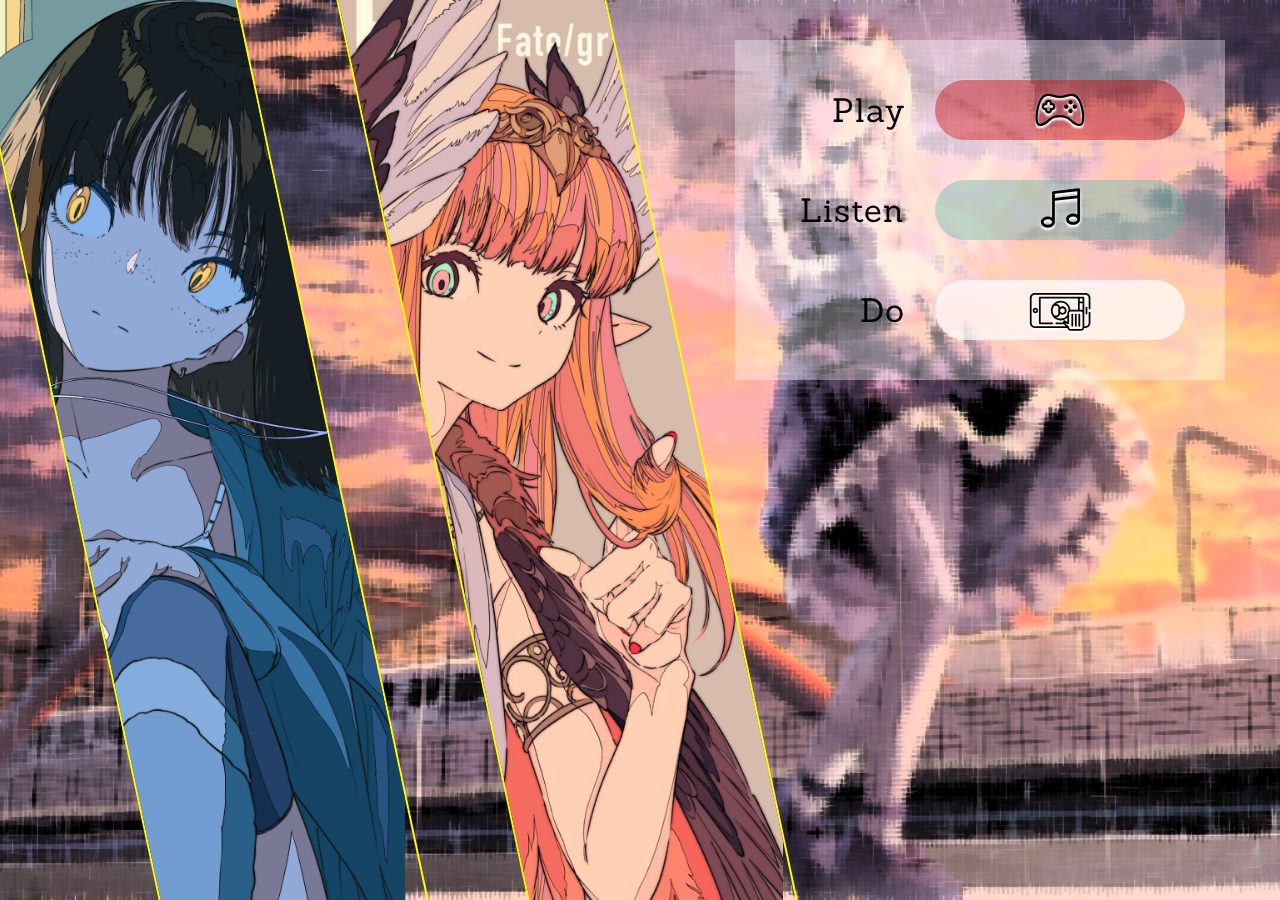
<file: index.html>
<!doctype html>

<html lang="en">

<head>
	<meta charset="utf-8">

	<title>The Repository</title>
	<meta name="description" content="The Repository">
	<meta name="author" content="smoked-panini-exterminator">
	<link href="https://fonts.googleapis.com/css2?family=Sanchez&display=swap" rel="stylesheet"> 
	<link rel="stylesheet" href="styles/index.css">
</head>

<body>
	<div class="main">
		<div class="slant slant-1">
			<div class="slant-inner slant-inner-1" src="assets/girl-1.png"></div>
		</div>
		<div class="slant slant-2">
			<div class="slant-inner slant-inner-2" src="assets/girl-1.png"></div>
		</div>

	</div>

	<div class="actions">
		<div class="action-pair">
			<div class="action-label"> <span> Play </span> </div>
			<button class="action play" onclick="window.location.href='play.html';">
				<img class="action-icon icon-play" src="assets/icon-play.svg"/>
			</button>
		</div>

		<div class="action-pair">
			<div class="action-label"> <span> Listen </span> </div>
			<button class="action listen" onclick="window.location.href='listen.html';">
				<img class="action-icon icon-listen" src="assets/icon-listen.svg" />
			</button>
		</div>
		<div class="action-pair">
			<div class="action-label"> <span> Do </span> </div>
			<button class="action do" onclick="window.location.href='https://www.google.com';">
				<img class="action-icon icon-do" src="assets/icon-do.svg" />
			</button>
		</div>
</body>
</file>
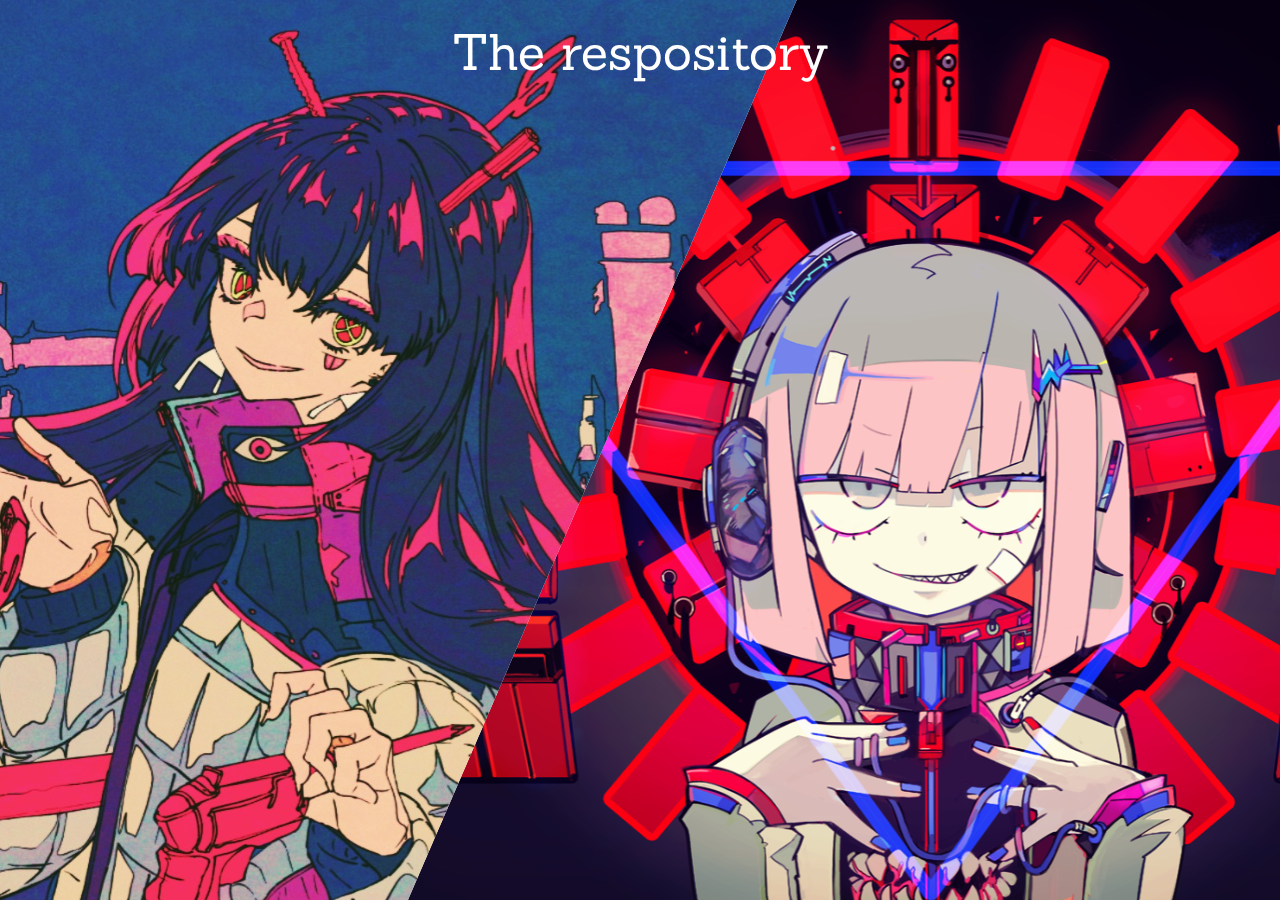
<file: listen.html>
<!doctype html>

<html lang="en">

<head>
	<meta charset="utf-8">

	<title>The Repository</title>
	<meta name="description" content="The Repository">
	<meta name="author" content="smoked-panini-exterminator">
	<link href="https://fonts.googleapis.com/css2?family=Sanchez&display=swap" rel="stylesheet"> 
	<link rel="stylesheet" href="styles/listen.css">
</head>

<body>
	<div class="main">
		<a href="index.html"> <div class="title"> The respository </div> </a>
		<iframe class="main-iframe" scrolling="no" frameborder="no" allow="autoplay" src="https://w.soundcloud.com/player/?url=https%3A//api.soundcloud.com/users/744840217&color=%23ff5500&auto_play=false&hide_related=false&show_comments=true&show_user=true&show_reposts=false&show_teaser=true&visual=true"></iframe>
	</div>

</body>
</file>
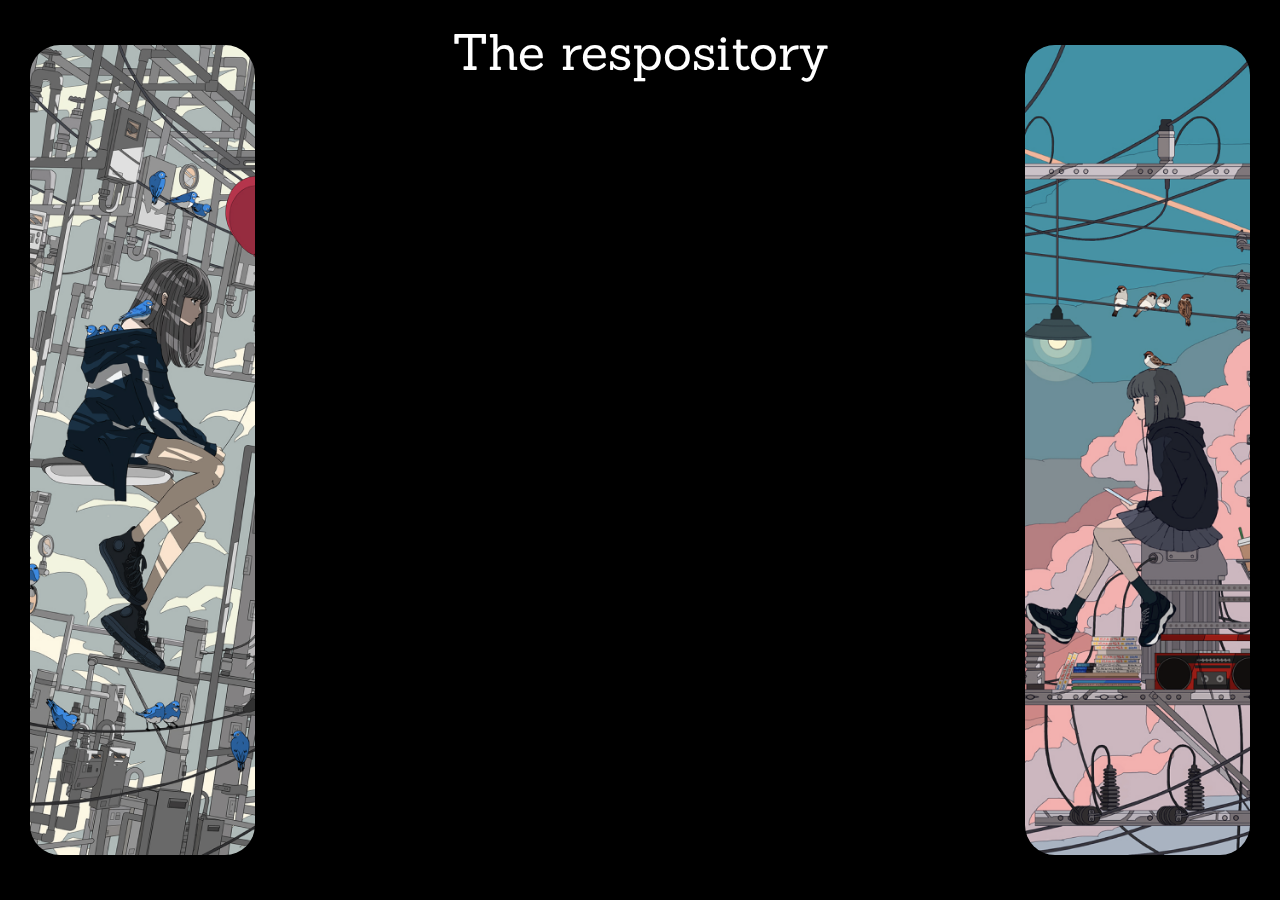
<file: play.html>
<!doctype html>

<html lang="en">

<head>
	<meta charset="utf-8">

	<title>The Repository</title>
	<meta name="description" content="The Repository">
	<meta name="author" content="smoked-panini-exterminator">
	<link href="https://fonts.googleapis.com/css2?family=Sanchez&display=swap" rel="stylesheet"> 
	<link rel="stylesheet" href="styles/play.css">
</head>

<body>
	<a href="index.html"> <div class="title"> The respository </div> </a>
	<div class="girl girl-left"></div>
	<div class="girl girl-right"></div>
	<iframe class="game" src="https://zuccanado.github.io/cashino/"></iframe>
</body>
</file>
<file: styles/index.css>
body {
	padding: 0;
	margin: 0;
}
.main {
	background: top/cover no-repeat url("../assets/background.png");
	height: 100vh;
	position: fixed;
	width: 100vw;
}

img {
	top: 0;
	padding: 0;
	margin: 0;
}

.slant {
	position: absolute;
	width: 30vh;
	transform: skewX(12deg);
	overflow: hidden;
	border-left: solid 2px yellow;
	border-right: solid 2px yellow;
	box-sizing: border-box;
	height: calc(100vh);
}

.slant-inner {
	position: relative;
	height: 100vh;
	transform: skewX(-12deg);
}

.slant-1 {
	transform: skewX(12deg) translateX(7vh)
}

.slant-2 {
	transform: skewX(12deg) translateX(48vh)
}

.slant-inner-1 {
	left: -7.3vh;
	min-width: 100vh;
	background: left/contain no-repeat url("../assets/girl-1.png");
}

.slant-inner-2 {
	left: -11vh;
	min-width: 100vh;
	background: left/contain no-repeat url("../assets/girl-2.png");
}

.actions {
	background: rgba(255, 255, 255, 0.35);
	padding: 20px 40px 20px 30px;
	width: 420px;
	top: 40px;
	right: 55px;
	position: absolute;

	display: flex;
	flex-direction: column;
}

.action-icon.icon-play {
	height: 50px;
}


.action-icon.icon-listen {
	height: 45px;
}

.action-icon.icon-do {
	height: 43px;
	transform: translateY(4px);
}

.action-pair {
	display: flex;
	padding: 20px 0;
	justify-content: space-between;
}

.action-label {
	font-family: sanchez, sans-serif;
	letter-spacing: 0.03em;
	font-size: 33px;
	width: 140px;
	display: flex;
	justify-content: flex-end;
	align-items: center;
}

.action {
	width: 250px;
	height: 60px;
	border: none;
	border-radius: 30px;
	display: flex;
	justify-content: center;
	align-items: center;
	cursor: pointer;
}

.action.play {
	background-color: rgba(195, 00, 00, 0.4);
}

.action.play:hover {
	background-color: rgba(195, 00, 00, 0.6);
}

.action.play:active {
	background-color: rgba(195, 00, 00, 0.7);
}


.action.listen {
	background-color: rgba(94, 182, 166, 0.4)
}

.action.listen:hover {
	background-color: rgba(94, 182, 166, 0.6)
}

.action.listen:active {
	background-color: rgba(94, 182, 166, 0.7);
}

.action.do {
	background-color: rgba(255, 255, 255, 0.7);
}

.action.do:hover {
	background-color: rgba(255, 255, 255, 0.9);
}

.action.do:active {
	background-color: rgba(255, 255, 255, 1.0);
}
</file>
<file: styles/listen.css>
body {
	padding: 0;
	margin: 0;
}

.main {
	background: top/cover no-repeat url("../assets/listen-background.svg");
	height: 100vh;
	position: fixed;
	width: 100vw;
}

.main-iframe {
	display: block;
	width: 300px;
	height: 400px;
	position: absolute;
	top: 50%;
	left: 50%;
	transform: translate(-50%, -50%);
	margin: auto;
}

.title {
	position: absolute;
	top: 10px;
	left: 50%;
	transform: translateX(-50%);
	padding: 10px;
	color: white;
	width: 380px;
	font-size: 50px;
	font-family: sanchez, sans-serif;
	text-align: center;
	color: white;
	text-decoration: none;
	border-radius: 20px;
}

.title:hover {
	background: rgba(255, 255, 255, 0.2);
}

.title:active {
	background: rgba(255, 255, 255, 0.4);
}
</file>
<file: styles/play.css>
body {
	padding: 0;
	margin: 0;

	background-color: black;
}

.title {
	position: absolute;
	top: 10px;
	left: 50%;
	transform: translateX(-50%);
	padding: 10px;
	color: white;
	width: 380px;
	font-size: 50px;
	font-family: sanchez, sans-serif;
	text-align: center;
	color: white;
	text-decoration: none;
	border-radius: 20px;
}

.title:hover {
	background: rgba(255, 255, 255, 0.2);
}

.title:active {
	background: rgba(255, 255, 255, 0.4);
}

.girl {
	width: 25vh;
	height: 90vh;
	position: absolute;
	top: 50%;
	transform: translateY(-50%);
	border-radius: 30px
}

.girl-left {
	left: 30px;
	background: center/cover url("../assets/girl-left.png");
}

.girl-right {
	right: 30px;
	background: center/cover url("../assets/girl-right.png");
}

.game {
	position: absolute;
	width: 816px;
	height: 624px;
	top: 50%;
	left: 50%;
	transform: translate(-50%, -50%);
	border: none;
}
</file>
